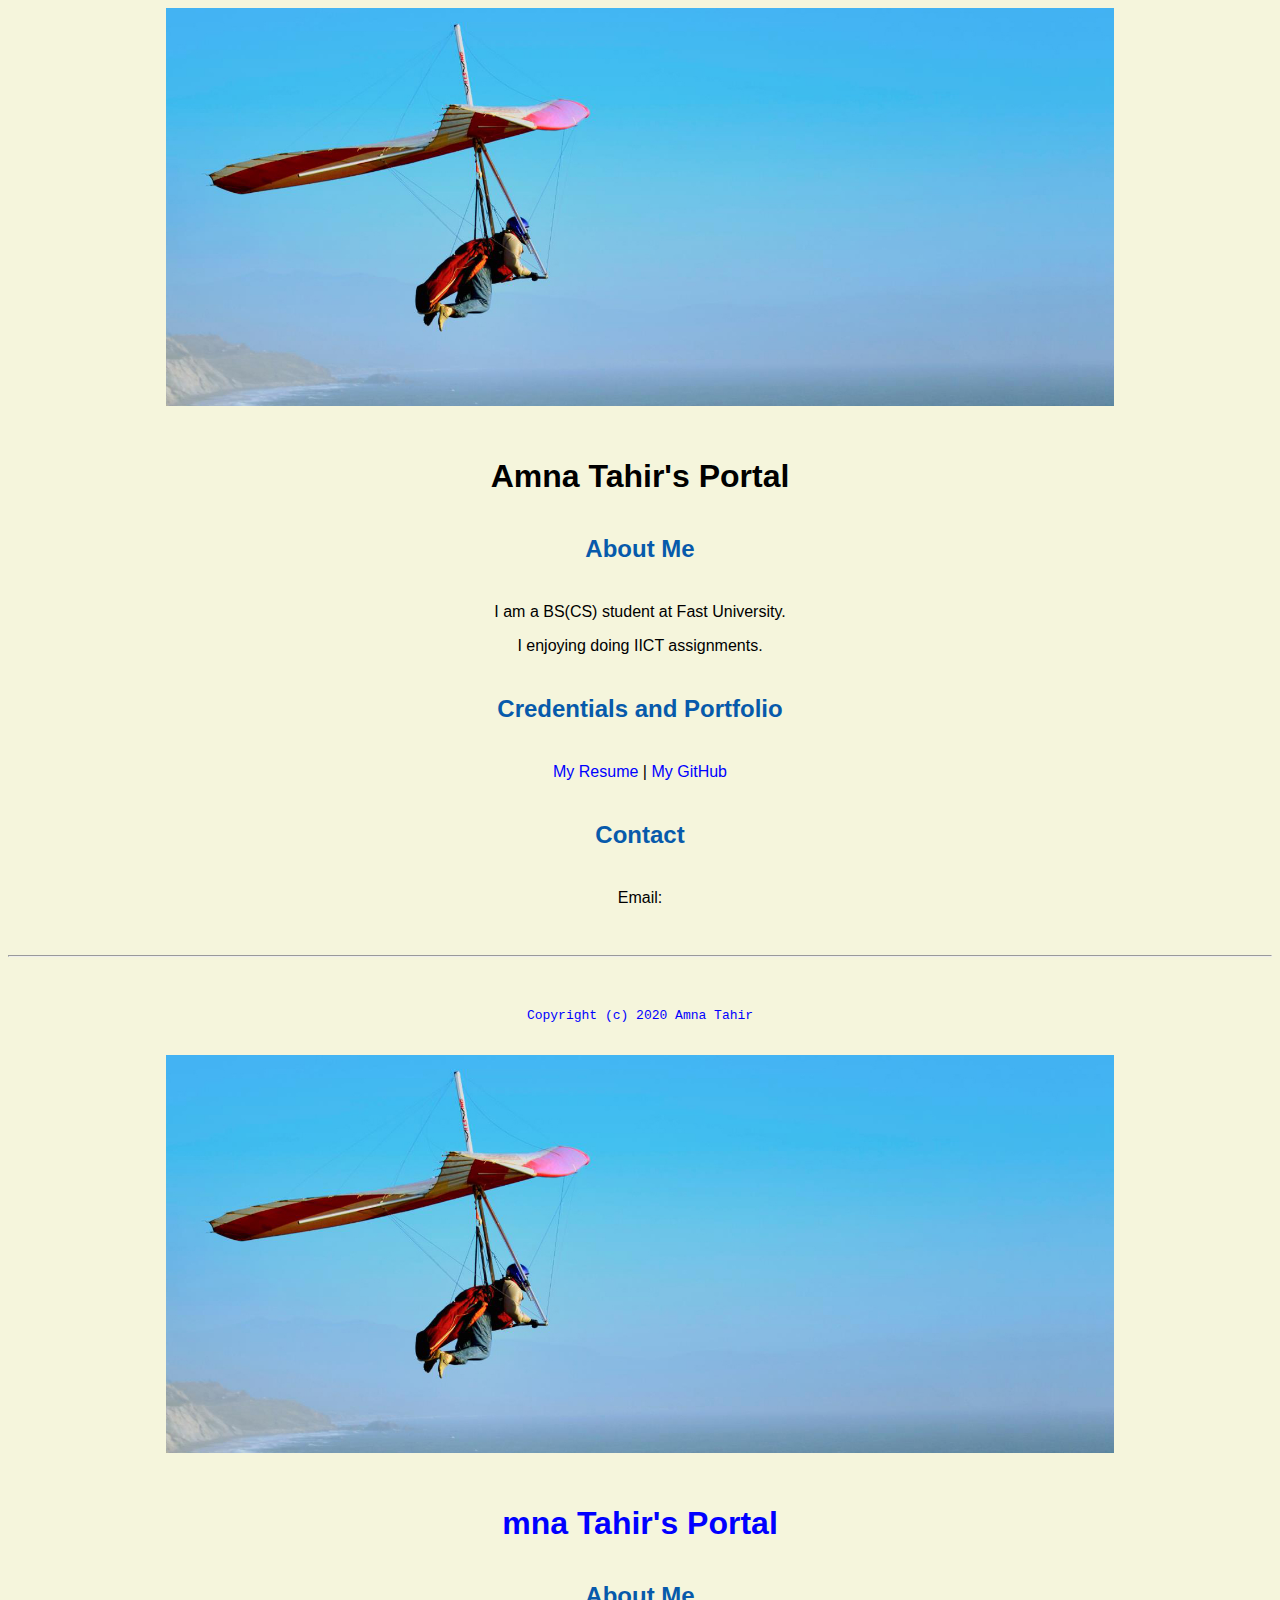
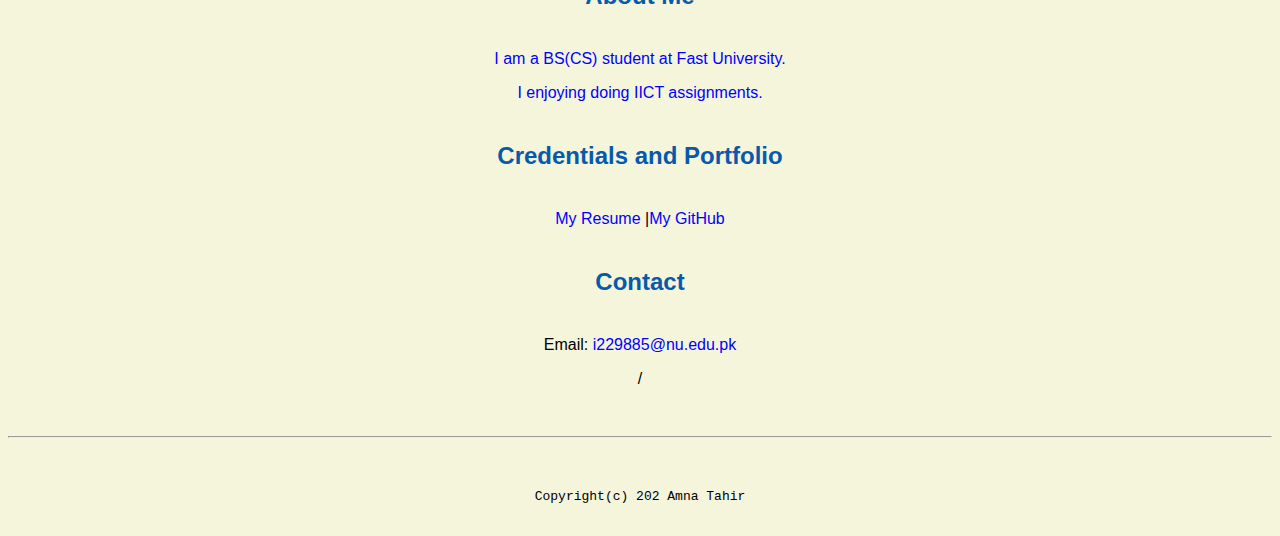
<file: index.html>
<!doctype html>

<!-- this is a comment for human! -->

<html lang="en">

  <header>
       <title>Amna Tahir's Portal</title>
       <link rel="stylesheet" href="css/master.css">
       <link rel="FaviconIcon" href="favicon.ico" type="image/x-icon">
       <link rel="FaviconIcon" href="favicon.ico" type="image/x-icon">
      <meta name="viewpoint" content="width=device-width, initial-scale=1, shrink-to-fit=no">
      <meta name="name" content="Amna Tahir's Portal">
      <meta name="robots" content="noindex, nofollow">
  </header>


  <body>
    <img src="images/banner.jpg" width="75%" alt="banner">
    <h1>Amna Tahir's Portal</h1>
    <h2>About Me</h2>
    <p>I am a BS(CS) student at Fast University.</p>
    <p>I enjoying doing IICT assignments.</p>
    <h2>Credentials and Portfolio</h2>

    <p><a href="resume.html">My Resume</a> | <a href="https://github.com/amnatahir">My GitHub</a></p>
    <h2>Contact</h2>

    <p>Email: <a href="mailto:i229885@nu.ed"harrisonkong@skyroute66.com</p>
  </body>

  <footer>
  <hr>
  <code>Copyright (c) 2020 Amna Tahir</code>
  </footer>
 <body>
   <img src="images/banner.jpg" width="75%" alt="banner">
   <h1>mna Tahir's Portal</h1>
   <h2>About Me</h2>
   <p>I am a BS(CS) student at Fast University.</p>
   <p>I enjoying doing IICT assignments.</p>
   <h2>Credentials and Portfolio</h2>

    <p><a href="resume.html">My Resume</a> |<a href="https://github.com/amnatahir" >My GitHub</a></p>

     <h2>Contact</h2>

<p>Email: <a href="mailto:i229885@nu.edu.pk"> i229885@nu.edu.pk</a></p>
/<body>
<footer>
  <hr>
  <code>Copyright(c) 202 Amna Tahir</code>
</footer>

</html>
</file>
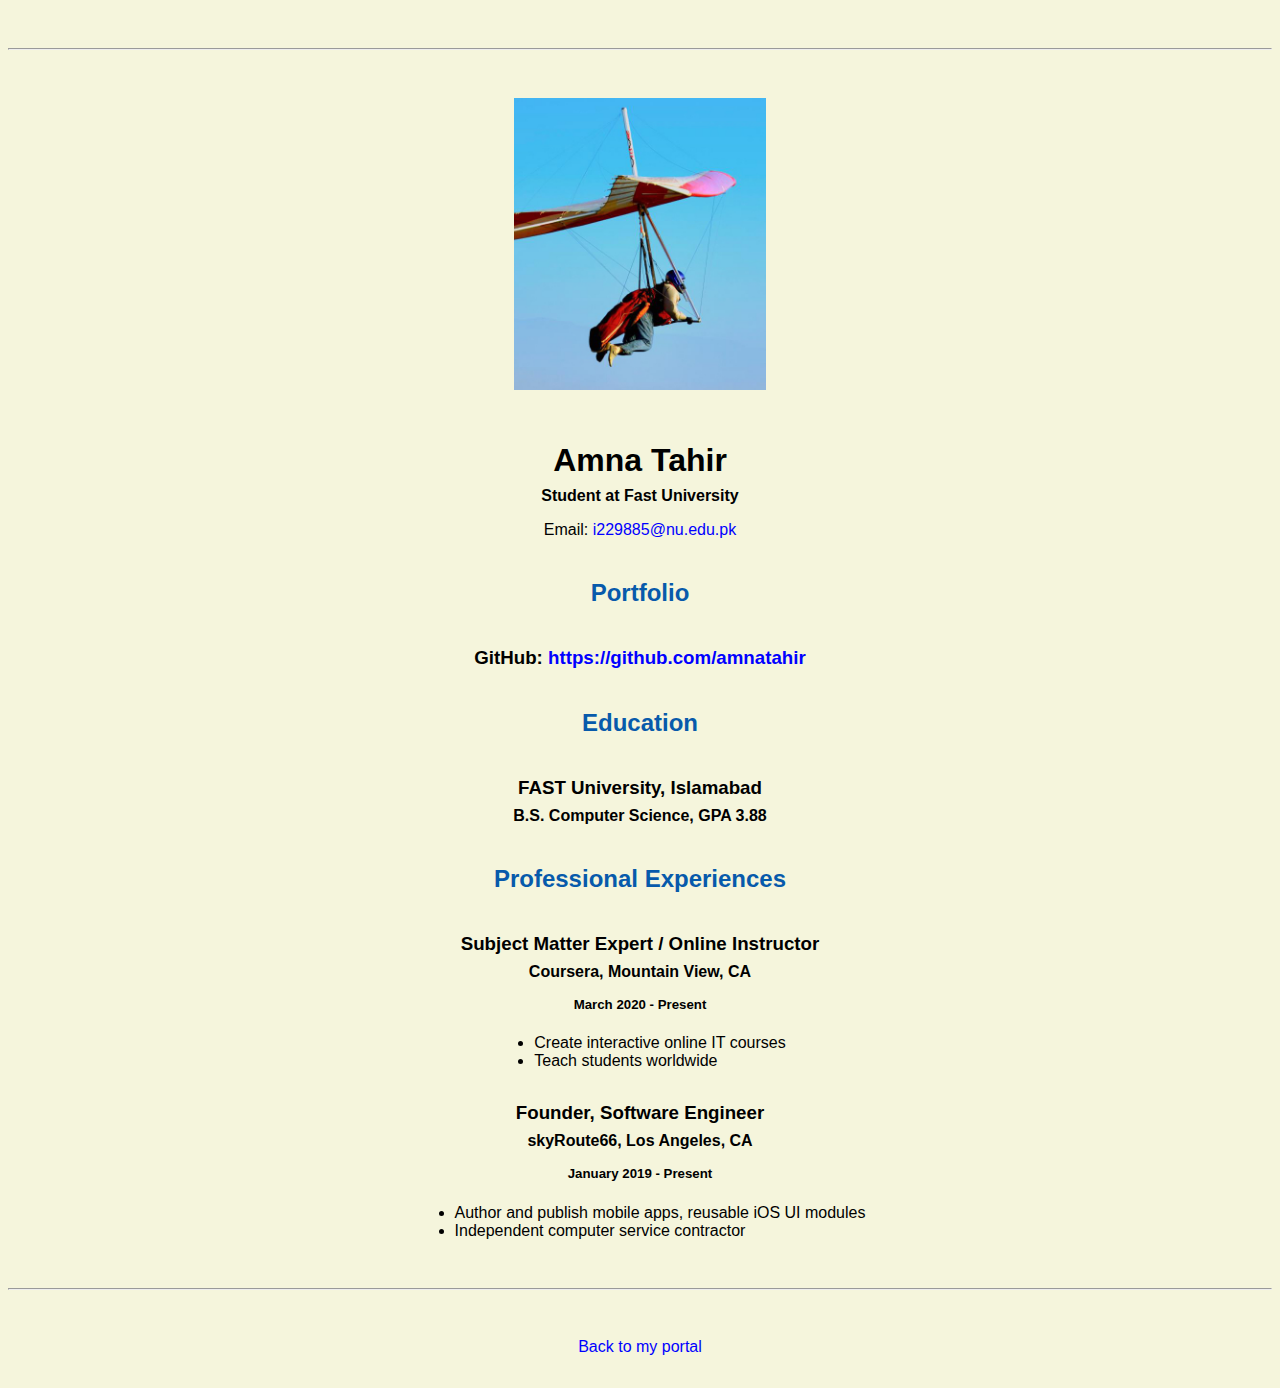
<file: resume.html>
<!doctype html>

<!-- this is a comment for human! -->

<html lang="en">

  <header>
    <title>Amna Tahir's Resume</title>
    <link rel="stylesheet" href="css/master.css">
    <link rel="stylesheet" href="css/master.css">
    <link rel="FaviconIcon" href="favicon.ico" type="image/x-icon">
    <link rel="FaviconIcon" href="favicon.ico" type="image/x-icon">
   <meta name="viewpoint" content="width=device-width, initial-scale=1, shrink-to-fit=no">
   <meta name="name" content="Amna Tahir's Portal">
   <meta name="robots" content="noindex, nofollow">

  </header>

  <body>
    <hr>

    <img src="images/headshot.jpg" alt="Harrison Kong's headshot" width="20%">

    <h1>Amna Tahir</h1>
    <h4>Student at Fast University</h4>

    <p>Email: <a href="mailto:i229885@nu.edu.pk" target="_blank">i229885@nu.edu.pk</a></p>
    <!-- don't post physical address, personal phone number or other personal information on the web! -->

    <h2>Portfolio</h2>
      <h3>GitHub: <a href="https://github.com/amnatahir" target="_blank">https://github.com/amnatahir</a></h3>

    <h2>Education</h2>

    <h3>FAST University, Islamabad</h3>
    <h4>B.S. Computer Science, GPA 3.88</h4>

    <h2>Professional Experiences</h2>

    <h3>Subject Matter Expert / Online Instructor</h3>
    <h4>Coursera, Mountain View, CA</h4>
    <h5>March 2020 - Present</h5>
      <ul>
        <li>Create interactive online IT courses</li>
        <li>Teach students worldwide</li>
      </ul>

    <h3>Founder, Software Engineer</h3>
    <h4>skyRoute66, Los Angeles, CA</h4>
    <h5>January 2019 - Present</h5>
      <ul>
        <li>Author and publish mobile apps, reusable iOS UI modules</li>
        <li>Independent computer service contractor</li>
      </ul>
  </body>

  <footer>
  <hr>
  <p><a href="index.html">Back to my portal</a><p>
  </footer>

</html>
</file>
<file: css/master.css>
/* Cascading stylesheet for the website */

/* Text inside these asterisks and slashes are comments for human */

  a {
    /* set the text color to blue here */
    color: blue;
    text-decoration: none; /* This means we do not want hyperlinks to be underlined */
  }

  a:hover {
    /* set the text color to red here */
    color: red;
    text-decoration: none; /* This means we do not want hyperlinks to be underlined */
  }

  body {
    /* set the background color here */
    background-color: beige;
    /* set the text color to black here */
    color: black;
    /* set the font here */
    font-family: Arial, Helvetica, sans-serif;
    /* set the text alignment here */
    text-align: center;
   }

  footer {
    margin-top: 2rem;
    margin-bottom: 2rem;
  }

  h1 {
    margin-bottom: 0.5rem;
    margin-top: 3rem;
   }

  h2 {
    /* set the text color of to #075AAB here */
    color: #075AAB;
    margin-bottom: 2.5rem;
    margin-top: 2.5rem;
    /* set both the bottom margin and top margin to 2.5rem here */
   }

  h3 {
    margin-bottom: 0;
    margin-top: 2rem;
  }

  h4 {
    margin-bottom: 1rem;
    margin-top: 0.5rem;
  }

  h5 {
    margin-top: 0.5rem;
  }

  hr {
    margin-bottom: 3rem;
    margin-top: 3rem;
  }

  /* this controls how the bullet points in the resume page looks */
  ul {
    display: table;
    margin: 0 auto;
    text-align: left;
  }
</file>
